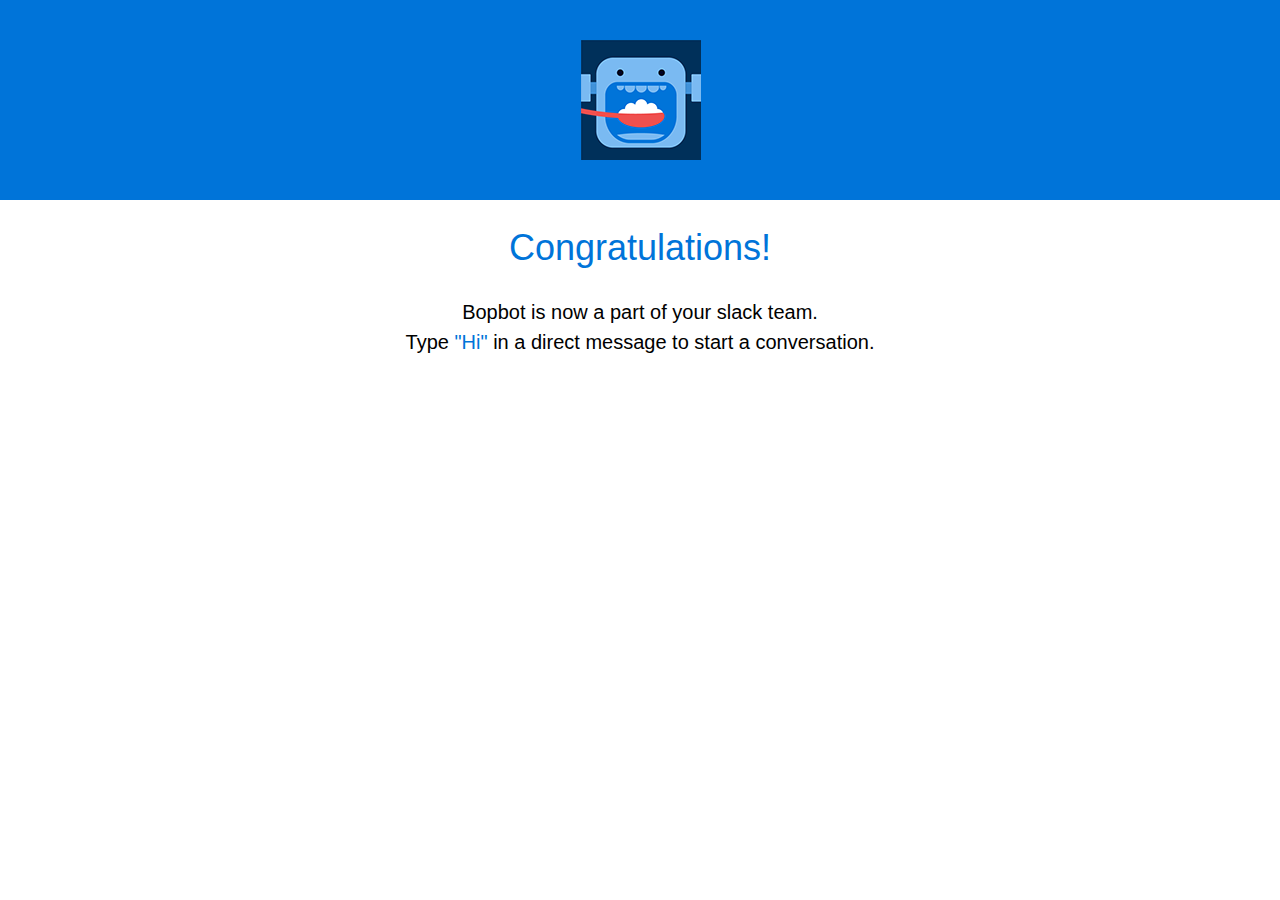
<file: html/index.html>
<!DOCTYPE html>
<html class="nojs html css_verticalspacer" lang="en-US">
 <head>

  <meta http-equiv="Content-type" content="text/html;charset=UTF-8"/>
  <meta name="generator" content="2015.2.1.352"/>
  <meta name="viewport" content="width=device-width, initial-scale=1.0"/>
  
  <script type="text/javascript">
   // Update the 'nojs'/'js' class on the html node
document.documentElement.className = document.documentElement.className.replace(/\bnojs\b/g, 'js');

// Check that all required assets are uploaded and up-to-date
if(typeof Muse == "undefined") window.Muse = {}; window.Muse.assets = {"required":["jquery-1.8.3.min.js", "museutils.js", "museconfig.js", "jquery.watch.js", "jquery.museresponsive.js", "require.js", "index.css"], "outOfDate":[]};
</script>
  
  <title>Success</title>
  <!-- CSS -->
  <link rel="stylesheet" type="text/css" href="css/site_global.css?crc=3916556066"/>
  <link rel="stylesheet" type="text/css" href="css/index.css?crc=3906493444" id="pagesheet"/>
  <!-- IE-only CSS -->
  <!--[if lt IE 9]>
  <link rel="stylesheet" type="text/css" href="css/nomq_index.css?crc=3909360975" id="nomq_pagesheet"/>
  <![endif]-->
   </head>
 <body>

  <div class="breakpoint active" id="bp_infinity" data-min-width="549"><!-- responsive breakpoint node -->
   <div class="clearfix borderbox shared_content" id="page" data-content-guid="page_content"><!-- column -->
    <div class="browser_width colelem shared_content" id="u113-bw" data-content-guid="u113-bw_content">
     <div id="u113"><!-- group -->
      <div class="clearfix" id="u113_align_to_page">
       <div class="clip_frame grpelem" id="u116"><!-- image -->
        <img class="block temp_no_img_src" id="u116_img" data-orig-src="images/bopbot_logo.png?crc=206438328" alt="" width="120" height="120" src="images/blank.gif?crc=4208392903"/>
       </div>
      </div>
     </div>
    </div>
    <div class="clearfix colelem shared_content" id="u114-4" data-content-guid="u114-4_content"><!-- content -->
     <p id="u114-2">Congratulations!</p>
    </div>
    <div class="clearfix colelem shared_content" id="u115-8" data-content-guid="u115-8_content"><!-- content -->
     <p id="u115-2">Bopbot is now a part of your slack team.</p>
     <p id="u115-6">Type <span id="u115-4">&quot;Hi&quot;</span> in a direct message to start a conversation.</p>
    </div>
    <div class="verticalspacer" data-offset-top="357" data-content-above-spacer="356" data-content-below-spacer="144"></div>
   </div>
  </div>
  <div class="breakpoint" id="bp_548" data-min-width="321" data-max-width="548"><!-- responsive breakpoint node -->
   <span class="clearfix borderbox placeholder" data-placeholder-for="page_content"><!-- placeholder node --></span>
  </div>
  <div class="breakpoint" id="bp_320" data-max-width="320"><!-- responsive breakpoint node -->
   <div class="clearfix borderbox temp_no_id" data-orig-id="page"><!-- column -->
    <div class="position_content" id="page_position_content">
     <span class="browser_width colelem placeholder" data-placeholder-for="u113-bw_content"><!-- placeholder node --></span>
     <span class="clearfix colelem placeholder" data-placeholder-for="u114-4_content"><!-- placeholder node --></span>
     <span class="clearfix colelem placeholder" data-placeholder-for="u115-8_content"><!-- placeholder node --></span>
     <div class="verticalspacer" data-offset-top="348" data-content-above-spacer="347" data-content-below-spacer="153"></div>
    </div>
   </div>
  </div>
  <!-- Other scripts -->
  <script type="text/javascript">
   window.Muse.assets.check=function(d){if(!window.Muse.assets.checked){window.Muse.assets.checked=!0;var b={},c=function(a,b){if(window.getComputedStyle){var c=window.getComputedStyle(a,null);return c&&c.getPropertyValue(b)||c&&c[b]||""}if(document.documentElement.currentStyle)return(c=a.currentStyle)&&c[b]||a.style&&a.style[b]||"";return""},a=function(a){if(a.match(/^rgb/))return a=a.replace(/\s+/g,"").match(/([\d\,]+)/gi)[0].split(","),(parseInt(a[0])<<16)+(parseInt(a[1])<<8)+parseInt(a[2]);if(a.match(/^\#/))return parseInt(a.substr(1),
16);return 0},g=function(g){for(var f=document.getElementsByTagName("link"),i=0;i<f.length;i++)if("text/css"==f[i].type){var h=(f[i].href||"").match(/\/?css\/([\w\-]+\.css)\?crc=(\d+)/);if(!h||!h[1]||!h[2])break;b[h[1]]=h[2]}f=document.createElement("div");f.className="version";f.style.cssText="display:none; width:1px; height:1px;";document.getElementsByTagName("body")[0].appendChild(f);for(i=0;i<Muse.assets.required.length;){var h=Muse.assets.required[i],l=h.match(/([\w\-\.]+)\.(\w+)$/),k=l&&l[1]?
l[1]:null,l=l&&l[2]?l[2]:null;switch(l.toLowerCase()){case "css":k=k.replace(/\W/gi,"_").replace(/^([^a-z])/gi,"_$1");f.className+=" "+k;k=a(c(f,"color"));l=a(c(f,"backgroundColor"));k!=0||l!=0?(Muse.assets.required.splice(i,1),"undefined"!=typeof b[h]&&(k!=b[h]>>>24||l!=(b[h]&16777215))&&Muse.assets.outOfDate.push(h)):i++;f.className="version";break;case "js":k.match(/^jquery-[\d\.]+/gi)&&d&&d().jquery=="1.8.3"?Muse.assets.required.splice(i,1):i++;break;default:throw Error("Unsupported file type: "+
l);}}f.parentNode.removeChild(f);if(Muse.assets.outOfDate.length||Muse.assets.required.length)f="Some files on the server may be missing or incorrect. Clear browser cache and try again. If the problem persists please contact website author.",g&&Muse.assets.outOfDate.length&&(f+="\nOut of date: "+Muse.assets.outOfDate.join(",")),g&&Muse.assets.required.length&&(f+="\nMissing: "+Muse.assets.required.join(",")),alert(f)};location&&location.search&&location.search.match&&location.search.match(/muse_debug/gi)?setTimeout(function(){g(!0)},5E3):g()}};
var muse_init=function(){require.config({baseUrl:""});require(["jquery","museutils","whatinput","jquery.watch","jquery.museresponsive"],function(d){var $ = d;$(document).ready(function(){try{
window.Muse.assets.check($);/* body */
Muse.Utils.transformMarkupToFixBrowserProblemsPreInit();/* body */
Muse.Utils.prepHyperlinks(true);/* body */
Muse.Utils.resizeHeight('.browser_width');/* resize height */
Muse.Utils.requestAnimationFrame(function() { $('body').addClass('initialized'); });/* mark body as initialized */
Muse.Utils.fullPage('#page');/* 100% height page */
$( '.breakpoint' ).registerBreakpoint();/* Register breakpoints */
Muse.Utils.transformMarkupToFixBrowserProblems();/* body */
}catch(b){if(b&&"function"==typeof b.notify?b.notify():Muse.Assert.fail("Error calling selector function: "+b),false)throw b;}})})};

</script>
  <!-- RequireJS script -->
  <script src="scripts/require.js?crc=4108833657" type="text/javascript" async data-main="scripts/museconfig.js?crc=169177150" onload="if (requirejs) requirejs.onError = function(requireType, requireModule) { if (requireType && requireType.toString && requireType.toString().indexOf && 0 <= requireType.toString().indexOf('#scripterror')) window.Muse.assets.check(); }" onerror="window.Muse.assets.check();"></script>
   </body>
</html>
</file>
<file: html/css/site_global.css>
html{min-height:100%;min-width:100%;-ms-text-size-adjust:none;}body,div,dl,dt,dd,ul,ol,li,nav,h1,h2,h3,h4,h5,h6,pre,code,form,fieldset,legend,input,button,textarea,p,blockquote,th,td,a{margin:0px;padding:0px;border-width:0px;border-style:solid;border-color:transparent;-webkit-transform-origin:left top;-ms-transform-origin:left top;-o-transform-origin:left top;transform-origin:left top;background-repeat:no-repeat;}.transition{-webkit-transition-property:background-image,background-position,background-color,border-color,border-radius,color,font-size,font-style,font-weight,letter-spacing,line-height,text-align,box-shadow,text-shadow,opacity;transition-property:background-image,background-position,background-color,border-color,border-radius,color,font-size,font-style,font-weight,letter-spacing,line-height,text-align,box-shadow,text-shadow,opacity;}.transition *{-webkit-transition:inherit;transition:inherit;}table{border-collapse:collapse;border-spacing:0px;}fieldset,img{border:0px;border-style:solid;-webkit-transform-origin:left top;-ms-transform-origin:left top;-o-transform-origin:left top;transform-origin:left top;}address,caption,cite,code,dfn,em,strong,th,var,optgroup{font-style:inherit;font-weight:inherit;}del,ins{text-decoration:none;}li{list-style:none;}caption,th{text-align:left;}h1,h2,h3,h4,h5,h6{font-size:100%;font-weight:inherit;}input,button,textarea,select,optgroup,option{font-family:inherit;font-size:inherit;font-style:inherit;font-weight:inherit;}input,textarea{-webkit-appearance:none;-webkit-border-radius:0;}body{font-family:Arial, Helvetica Neue, Helvetica, sans-serif;text-align:left;font-size:14px;line-height:17px;word-wrap:break-word;text-rendering:optimizeLegibility;-moz-font-feature-settings:'liga';-ms-font-feature-settings:'liga';-webkit-font-feature-settings:'liga';font-feature-settings:'liga';}a:link{color:#0000FF;text-decoration:underline;}a:visited{color:#800080;text-decoration:underline;}a:hover{color:#0000FF;text-decoration:underline;}a:active{color:#EE0000;text-decoration:underline;}a.nontext{color:black;text-decoration:none;font-style:normal;font-weight:normal;}.normal_text{color:#000000;direction:ltr;font-family:Arial, Helvetica Neue, Helvetica, sans-serif;font-size:14px;font-style:normal;font-weight:normal;letter-spacing:0px;line-height:17px;text-align:left;text-decoration:none;text-indent:0px;text-transform:none;vertical-align:0px;padding:0px;}.list0 li:before{position:absolute;right:100%;letter-spacing:0px;text-decoration:none;font-weight:normal;font-style:normal;}.rtl-list li:before{right:auto;left:100%;}.nls-None > li:before,.nls-None .list3 > li:before,.nls-None .list6 > li:before{margin-right:6px;content:'•';}.nls-None .list1 > li:before,.nls-None .list4 > li:before,.nls-None .list7 > li:before{margin-right:6px;content:'○';}.nls-None,.nls-None .list1,.nls-None .list2,.nls-None .list3,.nls-None .list4,.nls-None .list5,.nls-None .list6,.nls-None .list7,.nls-None .list8{padding-left:34px;}.nls-None.rtl-list,.nls-None .list1.rtl-list,.nls-None .list2.rtl-list,.nls-None .list3.rtl-list,.nls-None .list4.rtl-list,.nls-None .list5.rtl-list,.nls-None .list6.rtl-list,.nls-None .list7.rtl-list,.nls-None .list8.rtl-list{padding-left:0px;padding-right:34px;}.nls-None .list2 > li:before,.nls-None .list5 > li:before,.nls-None .list8 > li:before{margin-right:6px;content:'-';}.nls-None.rtl-list > li:before,.nls-None .list1.rtl-list > li:before,.nls-None .list2.rtl-list > li:before,.nls-None .list3.rtl-list > li:before,.nls-None .list4.rtl-list > li:before,.nls-None .list5.rtl-list > li:before,.nls-None .list6.rtl-list > li:before,.nls-None .list7.rtl-list > li:before,.nls-None .list8.rtl-list > li:before{margin-right:0px;margin-left:6px;}.TabbedPanelsTab{white-space:nowrap;}.MenuBar .MenuBarView,.MenuBar .SubMenuView{display:block;list-style:none;}.MenuBar .SubMenu{display:none;position:absolute;}.NoWrap{white-space:nowrap;word-wrap:normal;}.rootelem{margin-left:auto;margin-right:auto;}.colelem{display:inline;float:left;clear:both;}.clearfix:after{content:"\0020";visibility:hidden;display:block;height:0px;clear:both;}*:first-child+html .clearfix{zoom:1;}.clip_frame{overflow:hidden;}.popup_anchor{position:relative;width:0px;height:0px;}.popup_element{z-index:100000;}.svg{display:block;vertical-align:top;}span.wrap{content:'';clear:left;display:block;}span.actAsInlineDiv{display:inline-block;}.position_content,.excludeFromNormalFlow{float:left;}.preload_images{position:absolute;overflow:hidden;left:-9999px;top:-9999px;height:1px;width:1px;}.preload{height:1px;width:1px;}.animateStates{-webkit-transition:0.3s ease-in-out;-moz-transition:0.3s ease-in-out;-o-transition:0.3s ease-in-out;transition:0.3s ease-in-out;}[data-whatinput="mouse"] *:focus,[data-whatinput="touch"] *:focus,input:focus,textarea:focus{outline:none;}textarea{resize:none;overflow:auto;}.fld-prompt{pointer-events:none;}.wrapped-input{position:absolute;top:0px;left:0px;background:transparent;border:none;}.submit-btn{z-index:50000;cursor:pointer;}.anchor_item{width:22px;height:18px;}.MenuBar .SubMenuVisible,.MenuBarVertical .SubMenuVisible,.MenuBar .SubMenu .SubMenuVisible,.popup_element.Active,span.actAsPara,.actAsDiv,a.nonblock.nontext,img.block{display:block;}.widget_invisible,.js .invi,.js .mse_pre_init{visibility:hidden;}.ose_ei{visibility:hidden;z-index:0;}.no_vert_scroll{overflow-y:hidden;}.always_vert_scroll{overflow-y:scroll;}.always_horz_scroll{overflow-x:scroll;}.fullscreen{overflow:hidden;left:0px;top:0px;position:fixed;height:100%;width:100%;-moz-box-sizing:border-box;-webkit-box-sizing:border-box;-ms-box-sizing:border-box;box-sizing:border-box;}.fullwidth{position:absolute;}.borderbox{-moz-box-sizing:border-box;-webkit-box-sizing:border-box;-ms-box-sizing:border-box;box-sizing:border-box;}.scroll_wrapper{position:absolute;overflow:auto;left:0px;right:0px;top:0px;bottom:0px;padding-top:0px;padding-bottom:0px;margin-top:0px;margin-bottom:0px;}.browser_width > *{position:absolute;left:0px;right:0px;}.grpelem,.accordion_wrapper{display:inline;float:left;}.fld-checkbox input[type=checkbox],.fld-radiobutton input[type=radio]{position:absolute;overflow:hidden;clip:rect(0px, 0px, 0px, 0px);height:1px;width:1px;margin:-1px;padding:0px;border:0px;}.fld-checkbox input[type=checkbox] + label,.fld-radiobutton input[type=radio] + label{display:inline-block;background-repeat:no-repeat;cursor:pointer;float:left;width:100%;height:100%;}.pointer_cursor,.fld-recaptcha-mode,.fld-recaptcha-refresh,.fld-recaptcha-help{cursor:pointer;}p,h1,h2,h3,h4,h5,h6,ol,ul,span.actAsPara{max-height:1000000px;}.superscript{vertical-align:super;font-size:66%;line-height:0px;}.subscript{vertical-align:sub;font-size:66%;line-height:0px;}.horizontalSlideShow{-ms-touch-action:pan-y;touch-action:pan-y;}.verticalSlideShow{-ms-touch-action:pan-x;touch-action:pan-x;}.colelem100,.verticalspacer{clear:both;}.list0 li,.MenuBar .MenuItemContainer,.SlideShowContentPanel .fullscreen img,.css_verticalspacer .verticalspacer{position:relative;}.popup_element.Inactive,.js .disn,.js .an_invi,.hidden,.breakpoint{display:none;}#muse_css_mq{position:absolute;display:none;background-color:#FFFFFE;}.fluid_height_spacer{width:0.01px;}.muse_check_css{display:none;position:fixed;}@media screen and (-webkit-min-device-pixel-ratio:0){body{text-rendering:auto;}}
</file>
<file: html/css/index.css>
.version.index{color:#0000E8;background-color:#D85C04;}.js body{visibility:hidden;}.js body.initialized{visibility:visible;}#page{background-image:none;margin-left:auto;border-color:#000000;z-index:1;background-color:transparent;width:100%;margin-right:auto;border-width:0px;}#u113{padding-bottom:40px;z-index:2;min-height:160px;background-color:#0074D9;}#u113_align_to_page{margin-left:auto;margin-right:auto;position:relative;}#u116{left:-59px;margin-left:50%;position:relative;margin-top:40px;width:120px;z-index:15;margin-right:-10000px;background-color:transparent;}#u113-bw{z-index:2;min-height:160px;}#u114-4{text-align:center;margin-top:26px;font-family:Arial, Helvetica Neue, Helvetica, sans-serif;z-index:3;background-color:transparent;width:508px;color:#0074D9;position:relative;min-height:36px;}#u115-8{text-align:center;z-index:7;font-family:Arial, Helvetica Neue, Helvetica, sans-serif;background-color:transparent;position:relative;min-height:36px;}#u115-4{color:#0074D9;}.css_verticalspacer .verticalspacer{height:calc(100vh - 500px);}.html{background-color:#FFFFFF;}body{position:relative;}@media (min-width: 549px), print{#muse_css_mq{background-color:#FFFFFF;}#bp_infinity.active{display:block;}#page{min-height:357px;padding-bottom:143px;max-width:960px;}#u113_align_to_page{max-width:960px;}#u114-4{line-height:43px;font-size:36px;margin-left:50%;left:-254px;}#u115-8{width:508px;line-height:30px;font-size:20px;margin-top:28px;margin-left:50%;left:-254px;}}@media (min-width: 321px) and (max-width: 548px){#muse_css_mq{background-color:#000224;}#bp_548.active{display:block;}#page{min-height:357px;padding-bottom:143px;max-width:548px;}#u113_align_to_page{max-width:548px;}#u114-4{line-height:43px;font-size:36px;margin-left:50%;left:-254px;}#u115-8{width:320px;line-height:24px;font-size:16px;margin-top:16px;margin-left:50%;left:-160px;}body{overflow-x:hidden;}}@media (max-width: 320px){#muse_css_mq{background-color:#000140;}#bp_320.active{display:block;}#page{min-height:500px;max-width:320px;}#page_position_content{padding-bottom:152px;width:100%;}#u113_align_to_page{max-width:320px;}#u114-4{line-height:34px;font-size:28px;left:-94px;}#u115-8{width:280px;line-height:21px;font-size:14px;margin-left:20px;margin-top:23px;}body{overflow-x:hidden;min-width:320px;}}
</file>
<file: html/css/nomq_index.css>
#muse_css_mq{background-color:#FFFFFF;}#bp_infinity.active{display:block;}#page{min-height:357px;padding-bottom:143px;max-width:960px;}#u113_align_to_page{max-width:960px;}#u114-4{line-height:43px;font-size:36px;margin-left:50%;left:-254px;}#u115-8{width:508px;line-height:30px;font-size:20px;margin-top:28px;margin-left:50%;left:-254px;}
</file>
